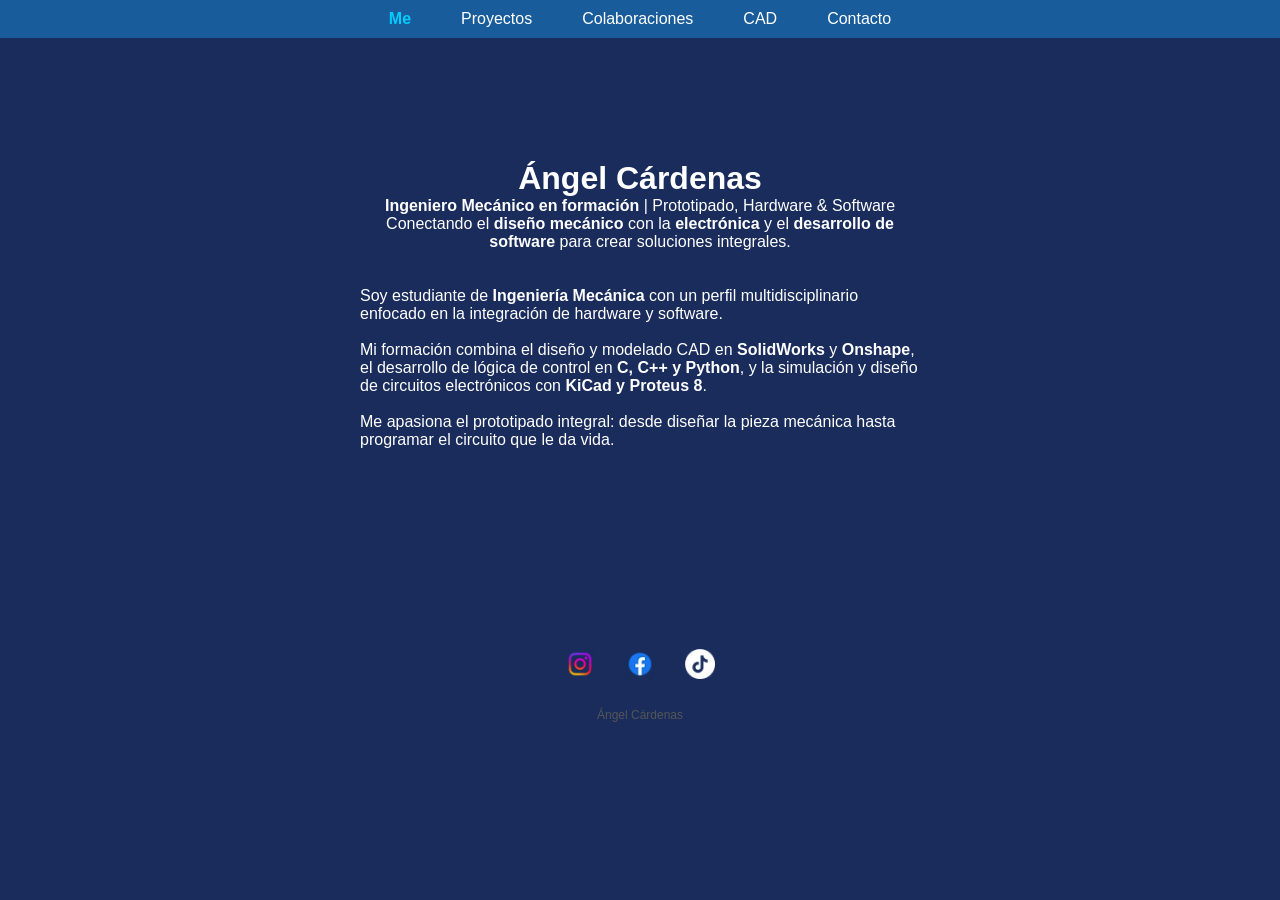
<file: index.html>
<!DOCTYPE html>
<html lang="es">
<head>
    <meta charset="UTF-8">
    <meta name="viewport" content="width=device-width, initial-scale=1.0">
    <link rel="stylesheet" href="styles/general.css">
    <link rel="stylesheet" href="styles/index.css">
    <title>Ángel Cárdenas</title>
</head>

<body>
<nav class="navbar animar-entrada">
    <!img src="ima/Logo.avif" alt="Logo de Agua Candela" class="logo">
    <a href="index.html" class="tab active">Me</a>
    <a href="Htmls/proyectos.html" class="tab">Proyectos</a>
    <a href="Htmls/colabs.html" class="tab">Colaboraciones</a>
    <a href="Htmls/CAD.html" class="tab ">CAD </a>
    <a href="Htmls/contacto.html" class="tab">Contacto</a>
</nav>
  <div class="principal animar-entrada">
    <div class="sub">
      <div class="contenedor-imagen">
       <!img src="ima/Logo.avif" alt="Descripción de la imagen" class="imagen-estilizada">
        </div>
   <h1>Ángel Cárdenas</h1>

<p>
  <strong>Ingeniero Mecánico en formación</strong> | Prototipado, Hardware & Software
</p>

<p>
  Conectando el <strong>diseño mecánico</strong> con la <strong>electrónica</strong> y el <strong>desarrollo de software</strong> para crear soluciones integrales.
</p>   
    </div>
    <br>

    <br>
 <p>
   Soy estudiante de <strong>Ingeniería Mecánica</strong> con un perfil multidisciplinario enfocado en la integración de hardware y software.<br><br>
  
  Mi formación combina el diseño y modelado CAD en <strong>SolidWorks</strong> y <strong>Onshape</strong>, el desarrollo de lógica de control en <strong>C, C++ y Python</strong>, y la simulación y diseño de circuitos electrónicos con <strong>KiCad y Proteus 8</strong>.<br><br>
  
  Me apasiona el prototipado integral: desde diseñar la pieza mecánica hasta programar el circuito que le da vida.
</p>





  </div>
 
<footer class="footer-global">
    <div class="contenedor-redes">
        <a href="https://www.instagram.com/angel__crds/" target="_blank">
            <img src="ima/Insta.avif" alt="Instagram" class="icono-redes">
        </a>
        <a href="https://www.facebook.com/share/14vQzeXziq8/" target="_blank">
            <img src="ima/Face.avif" alt="Facebook" class="icono-redes">
        </a>
        <a href="http://www.tiktok.com/@rasgon_proteico" target="_blank">
            <img src="ima/Tiktok.avif" alt="Tiktok" class="icono-redes">
        </a>
    </div>
    <p class="copyright">Ángel Cárdenas</p>
</footer>
</body>
</html>

<!-- El problema: ¿Qué necesitabas resolver?

    Las herramientas: ¿Qué usaste? .

    El resultado: Foto final, demo o enlace a GitHub / archivo CAD.-->
</file>
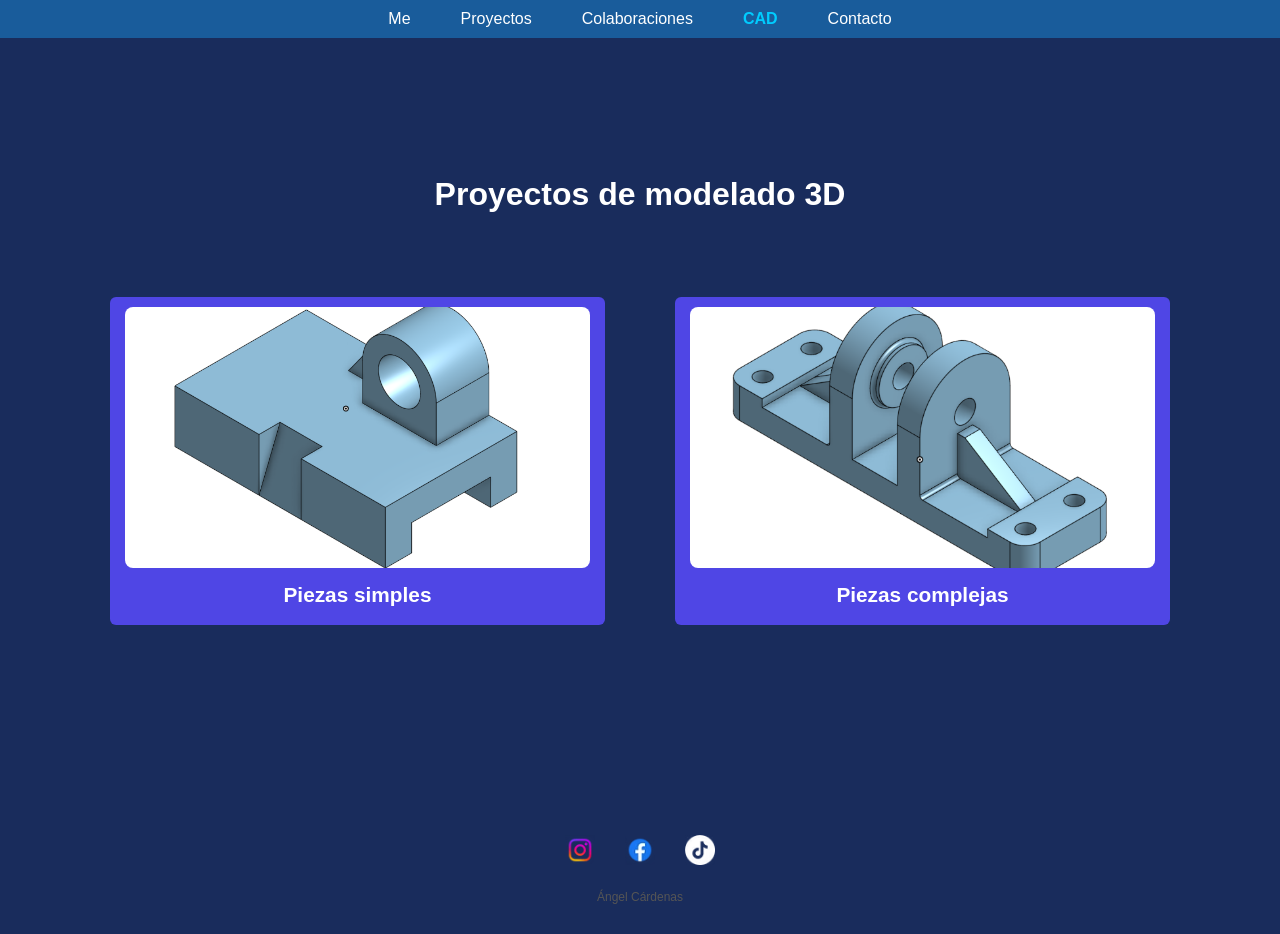
<file: Htmls/CAD.html>
<html lang="es">
<head>
    <meta charset="UTF-8">
    <meta name="viewport" content="width=device-width, initial-scale=1.0">
    <title>Angel Cárdeans </title>
    <link rel="stylesheet" href="../styles/general.css">
    <link rel="stylesheet" href="../styles/cad_p.css">
</head>

<body>
  <nav class="navbar animar-entrada">
    <a href="../index.html" class="tab ">Me</a>
    <a href="../Htmls/proyectos.html" class="tab ">Proyectos</a>
    <a href="../Htmls/colabs.html" class="tab ">Colaboraciones</a>
    <a href="../Htmls/CAD.html" class="tab active ">CAD</a>
    <a href="../Htmls/contacto.html" class="tab">Contacto</a>
</nav>
  <div class="principal animar-entrada">
    <h1>Proyectos de modelado 3D </h1>
    <br>
    <p></p>

  <br>
  <br>

    <p> </p>
    <p> </p>
  </div>
 <section class="botones animar-entrada">


   <div class="colaboracion">
    <a href="CADs/pzsimples.html"  rel="noopener noreferrer" class="boton-proyecto">
          <img src="../ima/s1.png" alt="Lily58" class="imagen-colaboracion">
           <h3>Piezas simples </h3>
                 
          </a>
      </div>

 <div class="colaboracion">
    <a href="CADs/pzscomplx.html"  rel="noopener noreferrer" class="boton-proyecto">
          <img src="../ima/s3.png" alt="Lily58" class="imagen-colaboracion">
           <h3>Piezas complejas </h3>
             </a>
      </div>

  </section>

<footer class="footer-global">
    <div class="contenedor-redes">
        <a href="https://www.instagram.com/angel__crds/" target="_blank">
            <img src="../ima/Insta.avif" alt="Instagram" class="icono-redes">
        </a>
        <a href="https://www.facebook.com/share/14vQzeXziq8/" target="_blank">
            <img src="../ima/Face.avif" alt="Facebook" class="icono-redes">
        </a>
        <a href="http://www.tiktok.com/@rasgon_proteico" target="_blank">
            <img src="../ima/Tiktok.avif" alt="Tiktok" class="icono-redes">
        </a>
    </div>
    <p class="copyright">Ángel Cárdenas</p>
</footer>
</body>
</html>
</file>
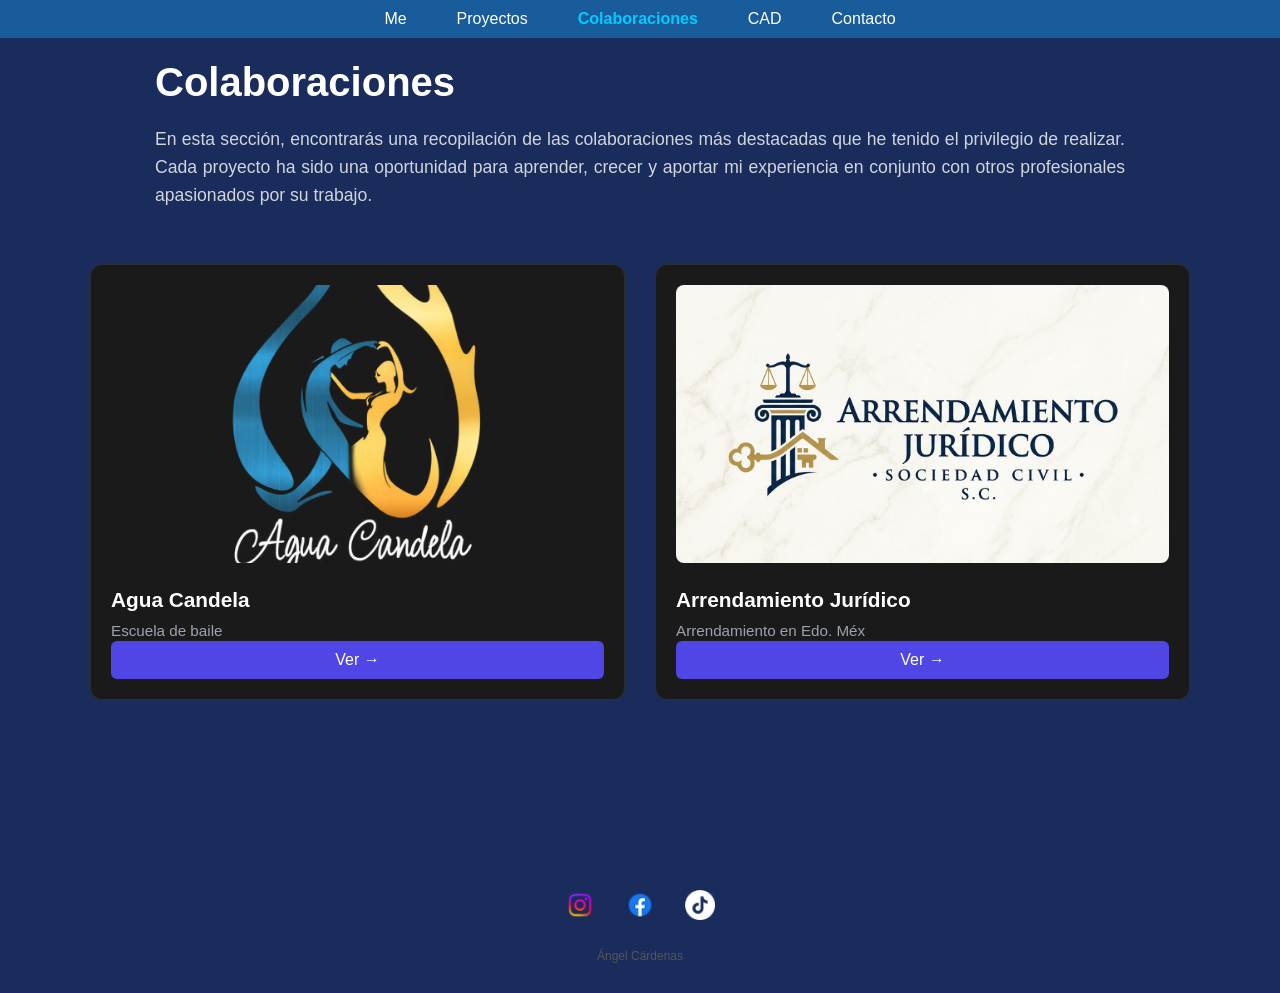
<file: Htmls/colabs.html>
<!DOCTYPE html>
<html lang="es">
<head>
    <meta charset="UTF-8">
    <meta name="viewport" content="width=device-width, initial-scale=1.0">
    <title>Ángel Cárdenas - Colaboraciones</title>
    <link rel="stylesheet" href="../styles/general.css">
    <link rel="stylesheet" href="../styles/colabs.css">
</head>

<body>
  <nav class="navbar animar-entrada">
    <a href="../index.html" class="tab">Me</a>
    <a href="../Htmls/proyectos.html" class="tab">Proyectos</a>
    <a href="../Htmls/colabs.html" class="tab active">Colaboraciones</a>
    <a href="../Htmls/CAD.html" class="tab ">CAD</a>
   <a href="../Htmls/contacto.html" class="tab">Contacto</a>
  </nav>

  <section class="principal animar-entrada">
      <h1>Colaboraciones</h1>
      <p>En esta sección, encontrarás una recopilación de las colaboraciones más destacadas que he tenido el privilegio de realizar. Cada proyecto ha sido una oportunidad para aprender, crecer y aportar mi experiencia en conjunto con otros profesionales apasionados por su trabajo.</p>
         
  </section>

  <section class="botones animar-entrada">
      <div class="colaboracion">
          <img src="../ima/AC.avif" alt="Colaboración 1" class="imagen-colaboracion">
          <h3>Agua Candela</h3>
          <p>Escuela de baile </p>
    <a href="https://aguacandela.github.io/AC/" target="_blank" rel="noopener noreferrer" class="boton-proyecto">
        Ver  &rarr;
    </a>
      </div>

      <div class="colaboracion">
          <img src="../ima/AJ.jpeg" alt="Colaboración 2" class="imagen-colaboracion">
          <h3>Arrendamiento Jurídico</h3>
          <p>Arrendamiento en Edo. Méx</p>
     <a href="https://arrendamiento-juridco.github.io/Pag/" target="_blank" rel="noopener noreferrer" class="boton-proyecto">
        Ver  &rarr;
     </a>
      </div>
  </section>

  <footer class="footer-global">
      <div class="contenedor-redes">
          <a href="https://www.instagram.com/angel__crds/" target="_blank">
              <img src="../ima/Insta.avif" alt="Instagram" class="icono-redes">
          </a>
          <a href="https://www.facebook.com/share/14vQzeXziq8/" target="_blank">
              <img src="../ima/Face.avif" alt="Facebook" class="icono-redes">
          </a>
          <a href="http://www.tiktok.com/@rasgon_proteico" target="_blank">
              <img src="../ima/Tiktok.avif" alt="Tiktok" class="icono-redes">
          </a>
      </div>
      <p class="copyright">Ángel Cárdenas</p>
  </footer>
</body>
</html>
</file>
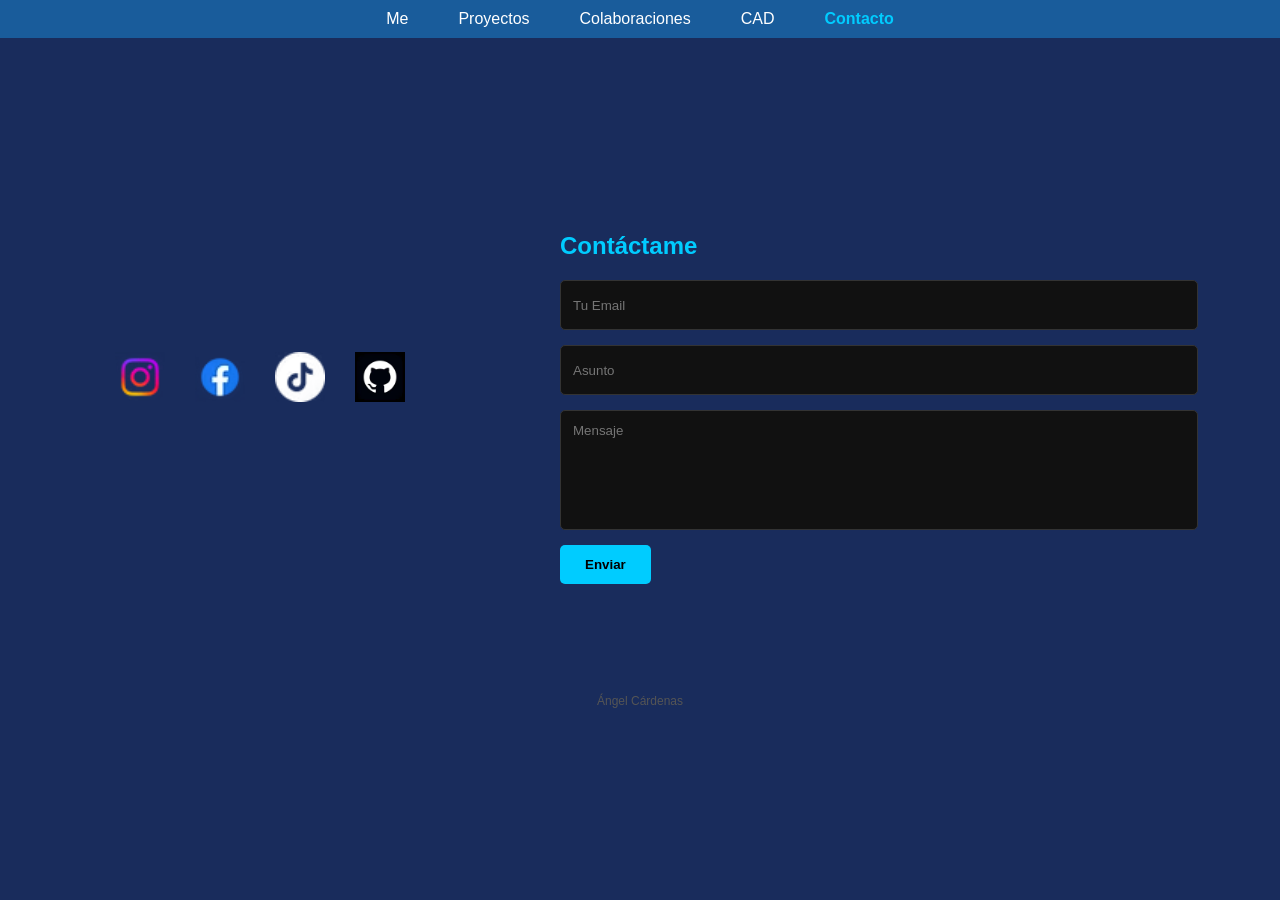
<file: Htmls/contacto.html>
<html lang="es">
<head>
    <meta charset="UTF-8">
    <meta name="viewport" content="width=device-width, initial-scale=1.0">
    <title>Angel Cárdeans </title>
    <link rel="stylesheet" href="../styles/general.css">
    <link rel="stylesheet" href="../styles/contacto.css">
</head>

<body>
  <nav class="navbar animar-entrada">
    <a href="../index.html" class="tab">Me</a>
    <a href="../Htmls/proyectos.html" class="tab" >Proyectos</a>
    <a href="../Htmls/colabs.html" class="tab ">Colaboraciones</a>
    <a href="../Htmls/CAD.html" class="tab ">CAD</a>
    <a href="../Htmls/contacto.html" class="tab active">Contacto</a>
</nav>

<section class="seccion-contacto animar-entrada">
    <div class="contenedor-redes-izquierdo">
        <a href="https://www.instagram.com/angel__crds/" target="_blank">
            <img src="../ima/Insta.avif" alt="Instagram" class="icono-redes">
        </a>
        <a href="https://www.facebook.com/share/14vQzeXziq8/" target="_blank">
            <img src="../ima/Face.avif" alt="Facebook" class="icono-redes">
        </a>
        <a href="http://www.tiktok.com/@rasgon_proteico" target="_blank">
            <img src="../ima/Tiktok.avif" alt="Tiktok" class="icono-redes">
        </a>
         <a href="https://github.com/Rasgon-Proteico" target="_blank">
            <img src="../ima/Git.jpg" alt="Tiktok" class="icono-redes">
        </a>
    </div>


<form class="formulario-contacto" id="formulario-contacto">
        <h2 style="margin-bottom: 20px; color: #00CCFF;">Contáctame</h2>
        
        <input type="email" id="email" name="email" placeholder="Tu Email" class="caja-input" required>
        
        <input type="text" id="asunto" name="asunto"placeholder="Asunto" class="caja-input" required>
        
        <textarea id="mensaje" name="mensaje" placeholder="Mensaje" class="caja-input area-texto" required></textarea>
        
        <button type="submit" id="btn-enviar" class="boton-enviar">Enviar</button>

<p id="estado-envio" style="display:none; margin-top: 15px; font-weight: bold;"></p>
    </form>
</section>


<footer class="footer-global">

    <p class="copyright">Ángel Cárdenas</p>
</footer>

  <script src="../javas/contacto.js"></script>
</body>
</html>
</file>
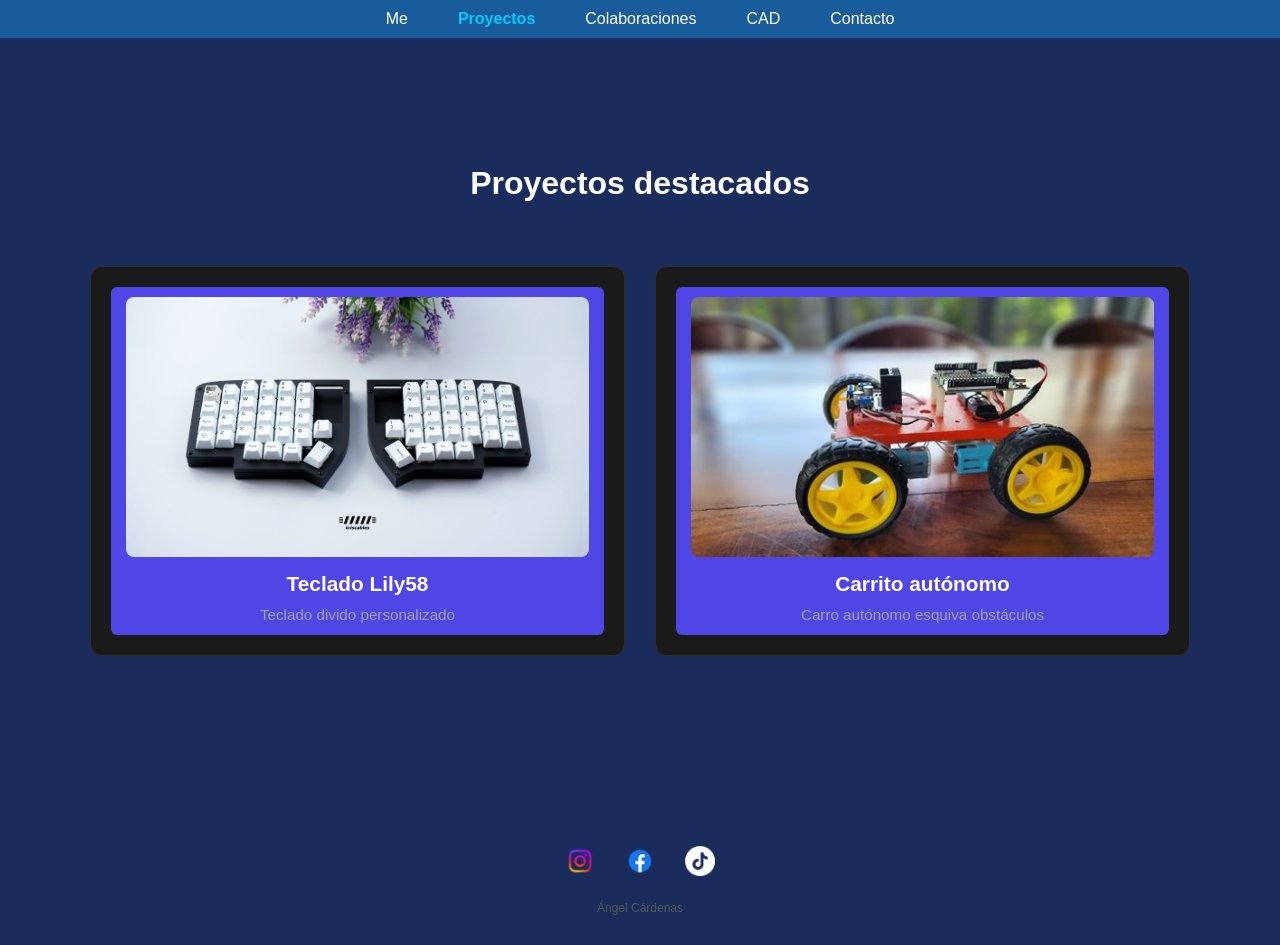
<file: Htmls/proyectos.html>
<html lang="es">
<head>
    <meta charset="UTF-8">
    <meta name="viewport" content="width=device-width, initial-scale=1.0">
    <title>Angel Cárdeans </title>
    <link rel="stylesheet" href="../styles/general.css">
    <link rel="stylesheet" href="../styles/proyectos.css">
</head>

<body>
  <nav class="navbar animar-entrada">
    <a href="../index.html" class="tab ">Me</a>
    <a href="../Htmls/proyectos.html" class="tab active">Proyectos</a>
    <a href="../Htmls/colabs.html" class="tab ">Colaboraciones</a>
    <a href="../Htmls/CAD.html" class="tab ">CAD</a>
    <a href="../Htmls/contacto.html" class="tab">Contacto</a>
</nav>
  <div class="principal animar-entrada">
    <h1>Proyectos destacados </h1>
    <br>
    <p></p>

  <br>
  <br>

    <p> </p>
    <p> </p>
  </div>
 <section class="botones animar-entrada">


   <div class="colaboracion">
    <a href="proyects/teclado.html"  rel="noopener noreferrer" class="boton-proyecto">
          <img src="../ima/lili58.jpg" alt="Lily58" class="imagen-colaboracion">
           <h3>Teclado Lily58 </h3>
          <p> Teclado divido personalizado 
          </p>
          </a>
      </div>
 <div class="colaboracion">
    <a href="proyects/carrito.html"  rel="noopener noreferrer" class="boton-proyecto">
          <img src="../ima/carrito.jpg" alt="Lily58" class="imagen-colaboracion">
           <h3>Carrito autónomo </h3>
          <p> Carro autónomo esquiva obstáculos 
          </p>
          </a>
      </div>

  </section>

<footer class="footer-global">
    <div class="contenedor-redes">
        <a href="https://www.instagram.com/angel__crds/" target="_blank">
            <img src="../ima/Insta.avif" alt="Instagram" class="icono-redes">
        </a>
        <a href="https://www.facebook.com/share/14vQzeXziq8/" target="_blank">
            <img src="../ima/Face.avif" alt="Facebook" class="icono-redes">
        </a>
        <a href="http://www.tiktok.com/@rasgon_proteico" target="_blank">
            <img src="../ima/Tiktok.avif" alt="Tiktok" class="icono-redes">
        </a>
    </div>
    <p class="copyright">Ángel Cárdenas</p>
</footer>
</body>
</html>
</file>
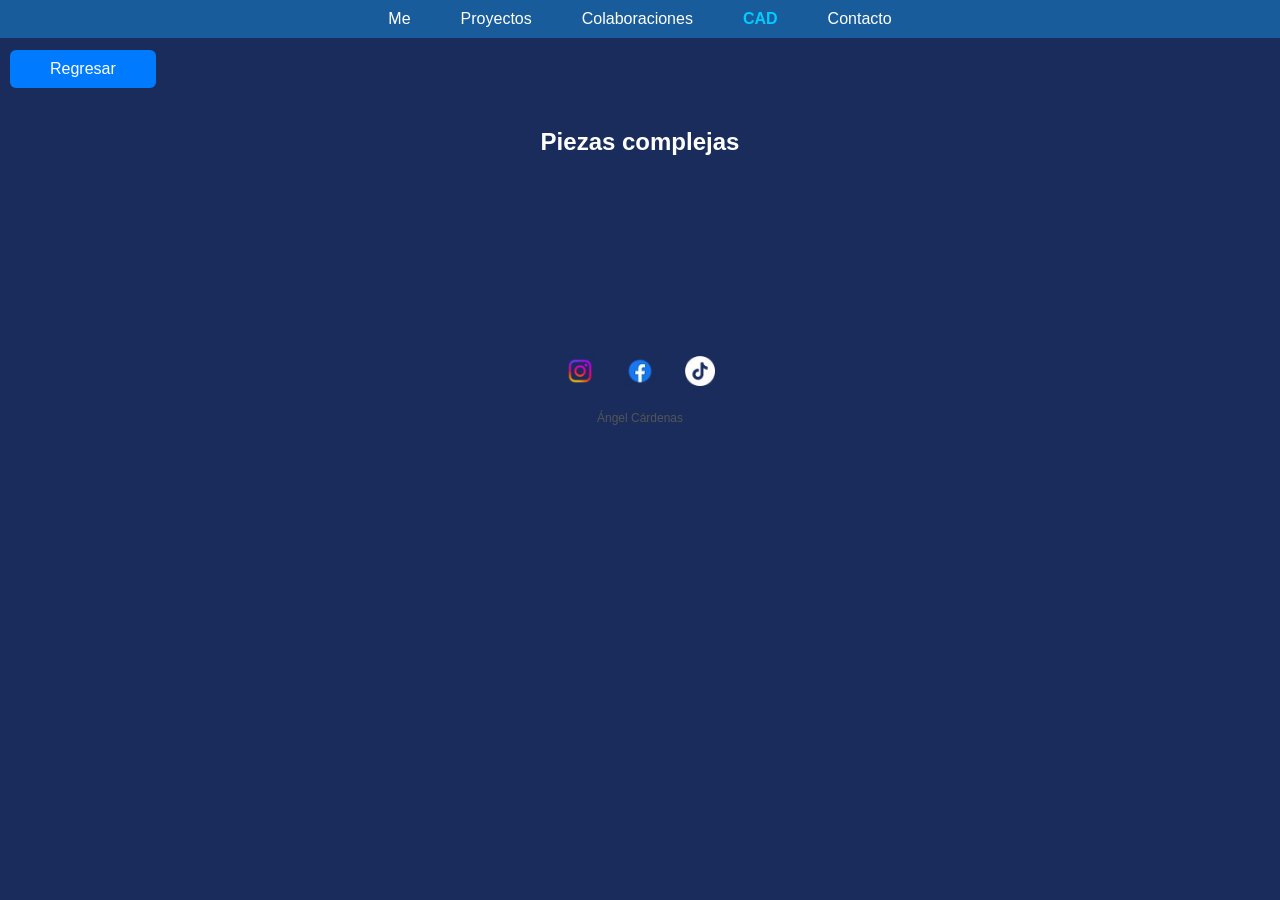
<file: Htmls/CADs/pzscomplx.html>
<html lang="es">
<head>
    <meta charset="UTF-8">
    <meta name="viewport" content="width=device-width, initial-scale=1.0">
    <link rel="stylesheet" href="../../styles/general.css">
    <link rel="stylesheet" href="../../styles/proyectos/carrito.css">
    <title>Ángel Cárdenas</title>
</head>

<body>
<nav class="navbar animar-entrada">
    <a href="../../index.html" class="tab ">Me</a>
    <a href="../proyectos.html" class="tab ">Proyectos</a>
    <a href="../colabs.html" class="tab">Colaboraciones</a>
    <a href="../CAD.html" class="tab active">CAD</a>
    <a href="../contacto.html" class="tab">Contacto</a>
</nav>
<a href="../CAD.html" class="boton-regresar animar-entrada">Regresar</a>

  <div class="principal animar-entrada">
    <div class="sub">
      <div class="contenedor-imagen">
        </div>
    <h2>Piezas complejas </h2>
    </div>
   




  </div>
 
<footer class="footer-global">
    <div class="contenedor-redes">
        <a href="https://www.instagram.com/angel__crds/" target="_blank">
            <img src="../../ima/Insta.avif" alt="Instagram" class="icono-redes">
        </a>
        <a href="https://www.facebook.com/share/14vQzeXziq8/" target="_blank">
            <img src="../../ima/Face.avif" alt="Facebook" class="icono-redes">
        </a>
        <a href="http://www.tiktok.com/@rasgon_proteico" target="_blank">
            <img src="../../ima/Tiktok.avif" alt="Tiktok" class="icono-redes">
        </a>
    </div>
    <p class="copyright">Ángel Cárdenas</p>
</footer>
</body>
</html>
</file>
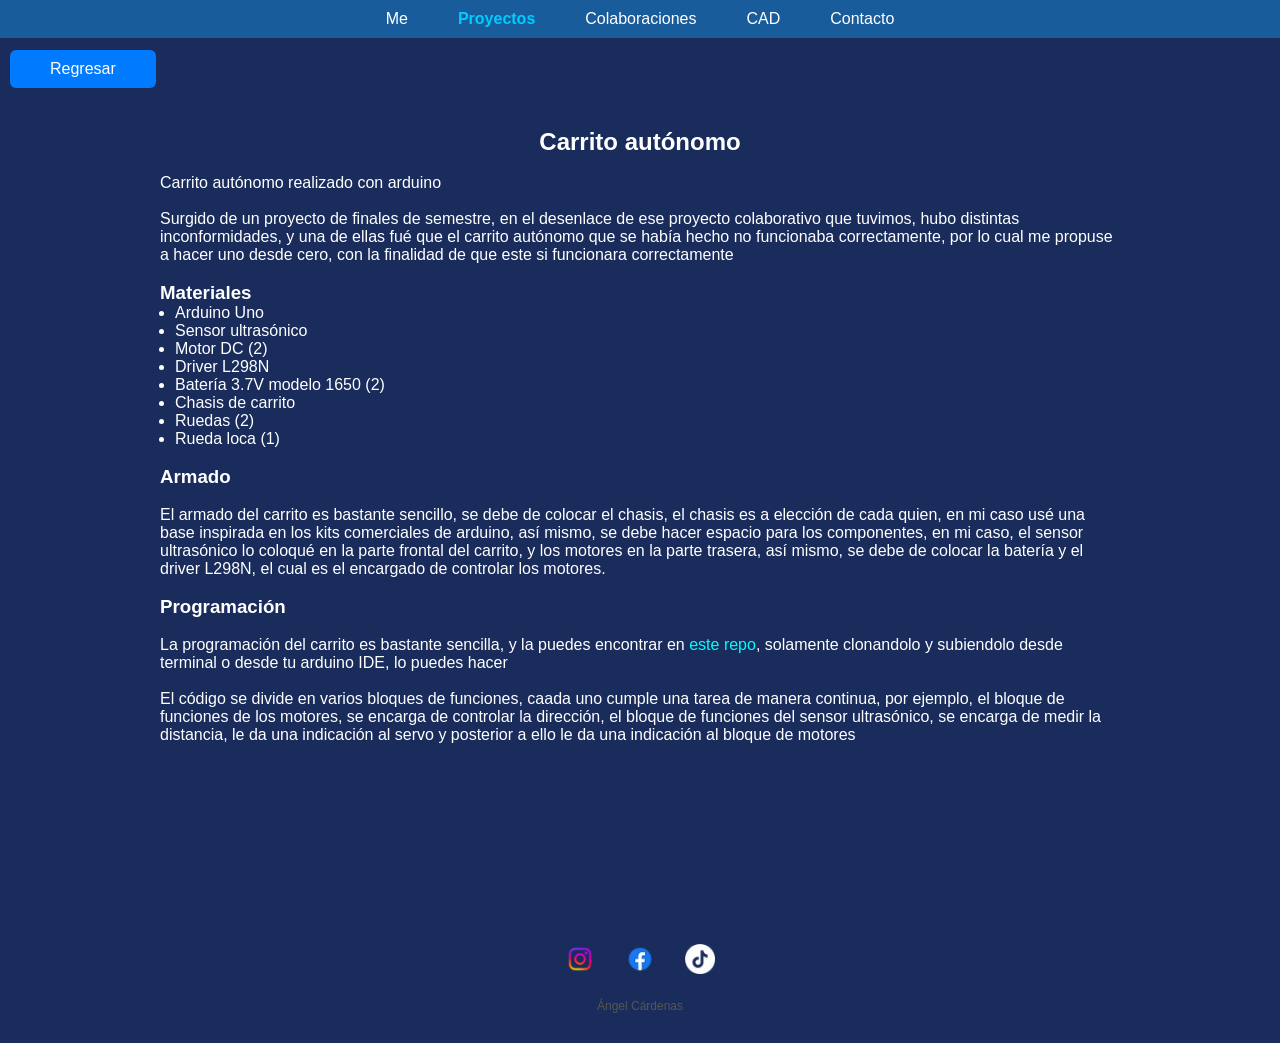
<file: Htmls/proyects/carrito.html>
<html lang="es">
<head>
    <meta charset="UTF-8">
    <meta name="viewport" content="width=device-width, initial-scale=1.0">
    <link rel="stylesheet" href="../../styles/general.css">
    <link rel="stylesheet" href="../../styles/proyectos/carrito.css">
    <title>Ángel Cárdenas</title>
</head>

<body>
<nav class="navbar animar-entrada">
    <a href="../../index.html" class="tab ">Me</a>
    <a href="../proyectos.html" class="tab active">Proyectos</a>
    <a href="../colabs.html" class="tab">Colaboraciones</a>
    <a href="../CAD.html" class="tab ">CAD</a>
    <a href="../contacto.html" class="tab">Contacto</a>
</nav>

<a href="../proyectos.html" class="boton-regresar animar-entrada">Regresar</a>

  <div class="principal animar-entrada">
    <div class="sub">
      <div class="contenedor-imagen">
        </div>
    <h2>Carrito autónomo </h2>
    </div>
    <br>
    <p>Carrito autónomo realizado con arduino<p>
    <br>
    <p>Surgido de un proyecto de finales de semestre, en el desenlace de ese proyecto colaborativo que tuvimos, hubo distintas inconformidades, y una de ellas fué que el carrito autónomo que se había hecho no funcionaba correctamente, por lo cual me propuse a hacer uno desde cero, con la finalidad de que este si funcionara correctamente</p>  
   <br>
   <h3>Materiales</h3>
   
   <ul class="lista-materiales">
        <li>Arduino Uno</li>
        <li>Sensor ultrasónico</li>
        <li>Motor DC (2)</li>
        <li>Driver L298N</li>
        <li>Batería 3.7V modelo 1650 (2) </li>
        <li>Chasis de carrito</li>
        <li>Ruedas (2)</li>
        <li>Rueda loca (1)</li>
    </ul>
    <br>
  <h3>Armado</h3>
  <br>
  <p>El armado del carrito es bastante sencillo, se debe de colocar el chasis, el chasis es a elección de cada quien, en mi caso usé una base inspirada en los kits comerciales de arduino, así mismo, se debe hacer espacio para los componentes, en mi caso, el sensor ultrasónico lo coloqué en la parte frontal del carrito, y los motores en la parte trasera, así mismo, se debe de colocar la batería y el driver L298N, el cual es el encargado de controlar los motores.</p>
  <br>
  <h3>Programación</h3>
  <br>
  <p>La programación del carrito es bastante sencilla, y la puedes encontrar en <a href=" " class="link" > este repo</a>, solamente clonandolo y subiendolo desde terminal o desde tu arduino IDE, lo puedes hacer</p>
  <br>
  <p> El código se divide en varios bloques de funciones, caada uno cumple una tarea de manera continua, por ejemplo, el bloque de funciones de los motores, se encarga de controlar la dirección, el bloque de funciones del sensor ultrasónico, se encarga de medir la distancia, le da una indicación al servo y posterior a ello le da una indicación al bloque de motores</p>









  </div>
 
<footer class="footer-global">
    <div class="contenedor-redes">
        <a href="https://www.instagram.com/angel__crds/" target="_blank">
            <img src="../../ima/Insta.avif" alt="Instagram" class="icono-redes">
        </a>
        <a href="https://www.facebook.com/share/14vQzeXziq8/" target="_blank">
            <img src="../../ima/Face.avif" alt="Facebook" class="icono-redes">
        </a>
        <a href="http://www.tiktok.com/@rasgon_proteico" target="_blank">
            <img src="../../ima/Tiktok.avif" alt="Tiktok" class="icono-redes">
        </a>
    </div>
    <p class="copyright">Ángel Cárdenas</p>
</footer>
</body>
</html>
</file>
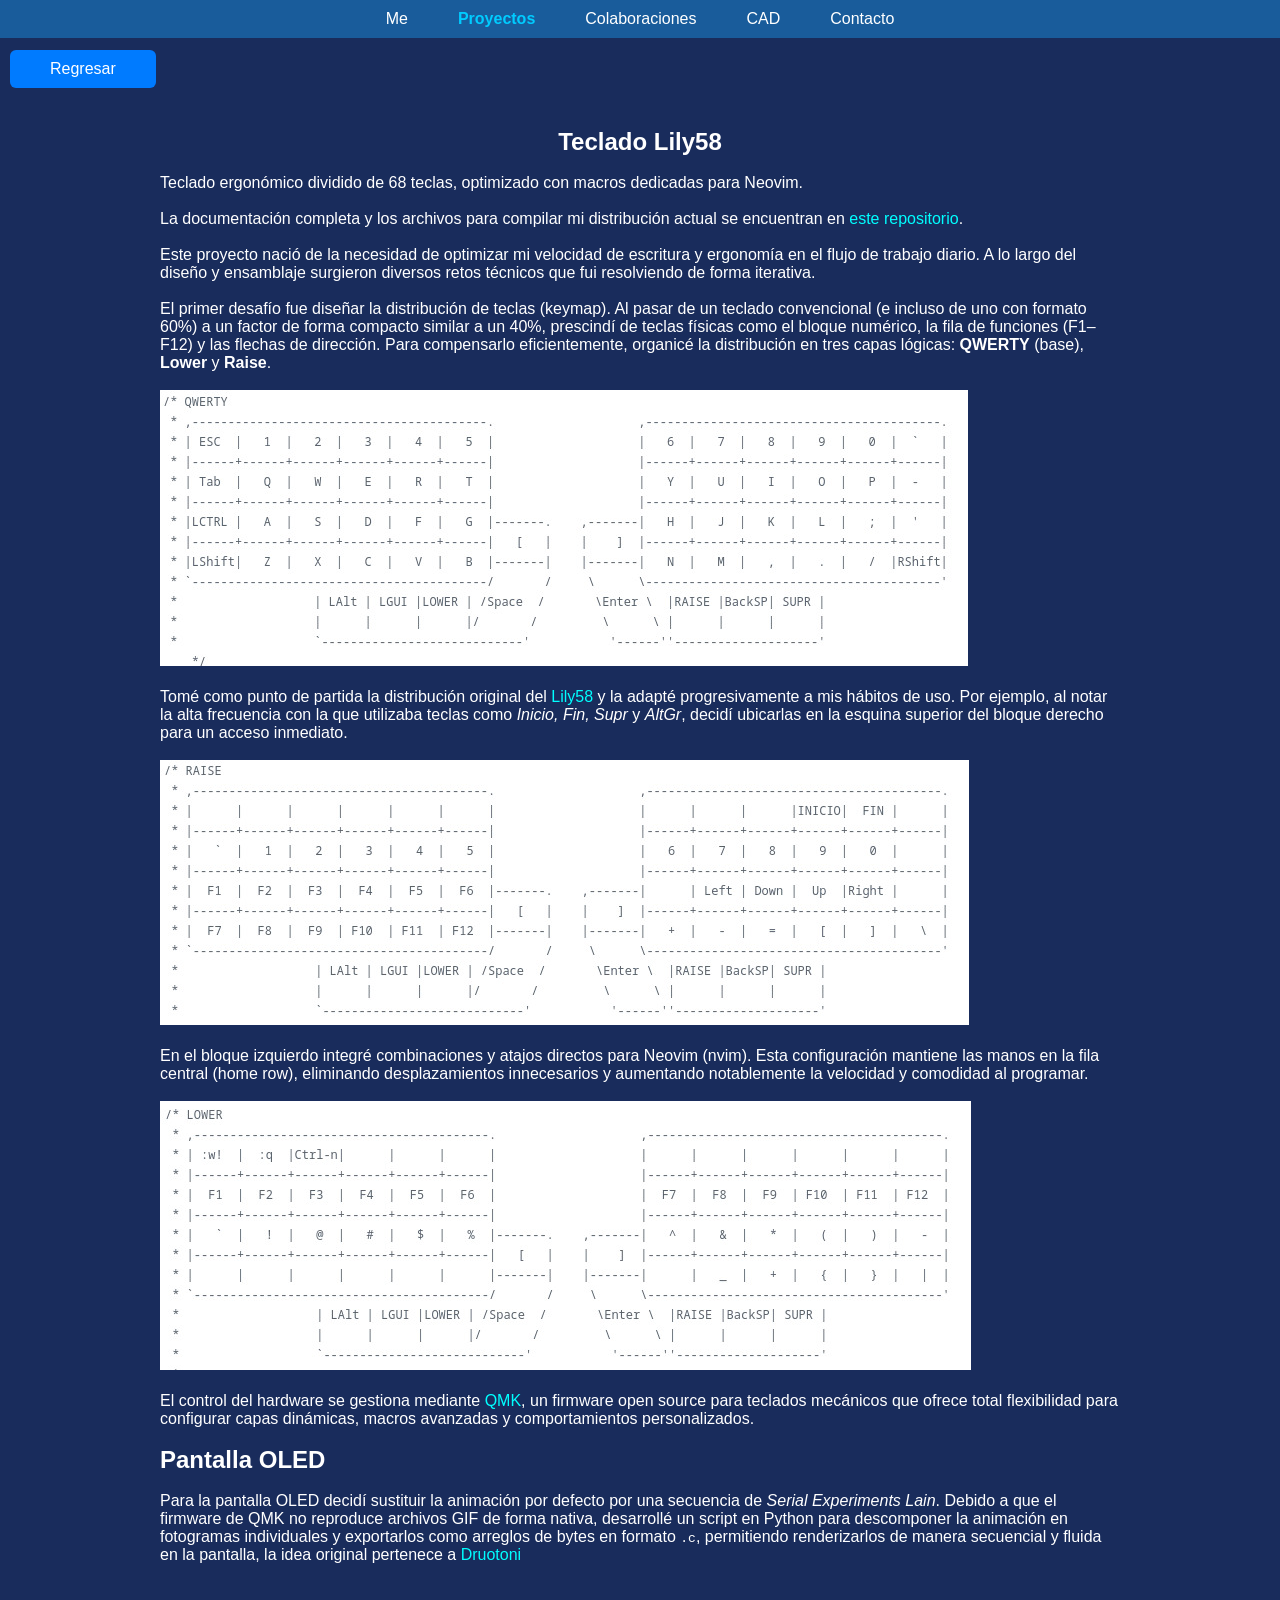
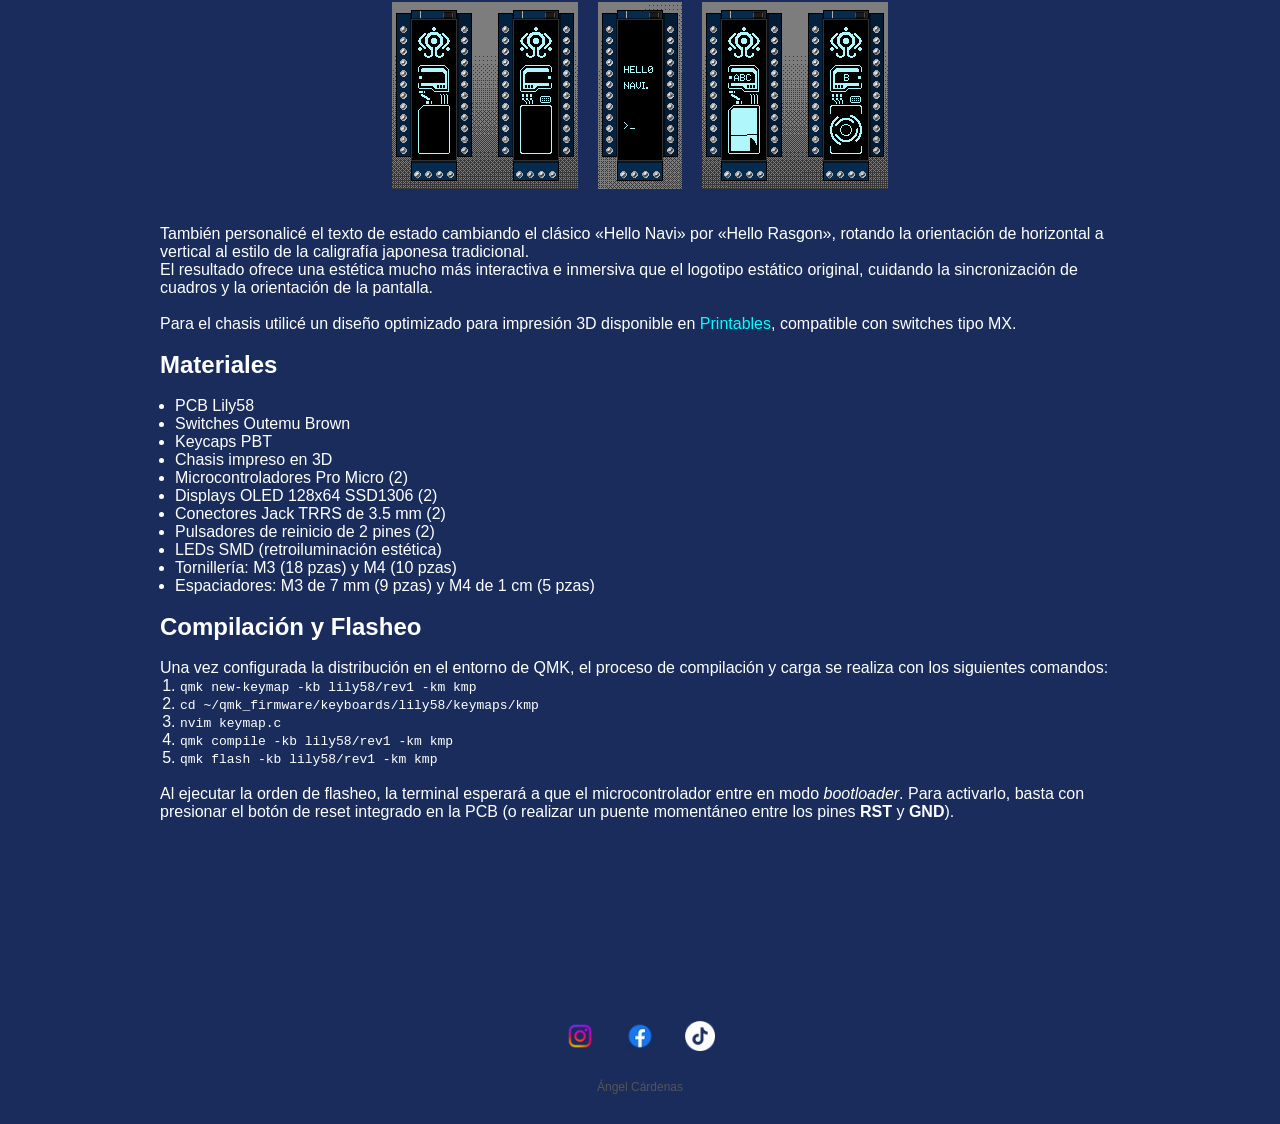
<file: Htmls/proyects/teclado.html>
<!DOCTYPE html>
<html lang="es">
<head>
    <meta charset="UTF-8">
    <meta name="viewport" content="width=device-width, initial-scale=1.0">
    <link rel="stylesheet" href="../../styles/general.css">
    <link rel="stylesheet" href="../../styles/proyectos/teclado.css">
    <title>Ángel Cárdenas</title>
</head>

<body>
<nav class="navbar animar-entrada">
    <a href="../../index.html" class="tab ">Me</a>
    <a href="../proyectos.html" class="tab active">Proyectos</a>
    <a href="../colabs.html" class="tab">Colaboraciones</a>
    <a href="../CAD.html" class="tab ">CAD</a>
    <a href="../contacto.html" class="tab">Contacto</a>
</nav>

<a href="../proyectos.html" class="boton-regresar animar-entrada">Regresar</a>

  <div class="principal animar-entrada">
    <div class="sub">
      <div class="contenedor-imagen">
        </div>
    <h2>Teclado Lily58</h2>
    </div>
    <br>
<p>Teclado ergonómico dividido de 68 teclas, optimizado con macros dedicadas para Neovim.</p>
    <br>
    <p>La documentación completa y los archivos para compilar mi distribución actual se encuentran en <a href="https://github.com/Rasgon-Proteico/Teclado.git" target="_blank" class="link">este repositorio</a>.</p>
    <br>
    <p>Este proyecto nació de la necesidad de optimizar mi velocidad de escritura y ergonomía en el flujo de trabajo diario. A lo largo del diseño y ensamblaje surgieron diversos retos técnicos que fui resolviendo de forma iterativa.</p>
    <br>
    <p>El primer desafío fue diseñar la distribución de teclas (keymap). Al pasar de un teclado convencional (e incluso de uno con formato 60%) a un factor de forma compacto similar a un 40%, prescindí de teclas físicas como el bloque numérico, la fila de funciones (F1–F12) y las flechas de dirección. Para compensarlo eficientemente, organicé la distribución en tres capas lógicas: <strong>QWERTY</strong> (base), <strong>Lower</strong> y <strong>Raise</strong>.</p>
    <br>
    <img src="../../ima/qwerty.jpeg" alt="Distribución QWERTY del Teclado Lily58" class="imagen-teclado">
    <br><br>
    <p>Tomé como punto de partida la distribución original del <a href="https://github.com/kata0510/Lily58.git" target="_blank" class="link">Lily58</a> y la adapté progresivamente a mis hábitos de uso. Por ejemplo, al notar la alta frecuencia con la que utilizaba teclas como <em>Inicio, Fin, Supr</em> y <em>AltGr</em>, decidí ubicarlas en la esquina superior del bloque derecho para un acceso inmediato.</p>
    <br>
    <img src="../../ima/raise.jpeg" alt="Capa Raise del Teclado Lily58" class="imagen-teclado">
    <br><br>
    <p>En el bloque izquierdo integré combinaciones y atajos directos para Neovim (nvim). Esta configuración mantiene las manos en la fila central (home row), eliminando desplazamientos innecesarios y aumentando notablemente la velocidad y comodidad al programar.</p>
    <br>
    <img src="../../ima/low.jpeg" alt="Capa Lower del Teclado Lily58" class="imagen-teclado">
    <br><br>
    <p>El control del hardware se gestiona mediante <a href="https://qmk.fm/" target="_blank" class="link">QMK</a>, un firmware open source para teclados mecánicos que ofrece total flexibilidad para configurar capas dinámicas, macros avanzadas y comportamientos personalizados.</p>
    <br>
    <h2>Pantalla OLED</h2>
    <br>
    <p>Para la pantalla OLED decidí sustituir la animación por defecto por una secuencia de <em>Serial Experiments Lain</em>. Debido a que el firmware de QMK no reproduce archivos GIF de forma nativa, desarrollé un script en Python para descomponer la animación en fotogramas individuales y exportarlos como arreglos de bytes en formato <code>.c</code>, permitiendo renderizarlos de manera secuencial y fluida en la pantalla, la idea original pertenece a <a href="https://github.com/moti0nz/Lily58-druotoni-moti0n.git"  target="_blank" class="link">Druotoni</a></p>
    <br>
    <div class="contenedor-animacion">
        <img src="../../gif/t1.gif" alt="Animación de Lain cuadro 1" class="imagen-animacion">  
        <img src="../../gif/t2.gif" alt="Animación de Lain cuadro 2" class="imagen-animacion"> 
        <img src="../../gif/t3.gif" alt="Animación de Lain cuadro 3" class="imagen-animacion">
    </div>
    <br><br>
    <p>También personalicé el texto de estado cambiando el clásico «Hello Navi» por «Hello Rasgon», rotando la orientación de horizontal a vertical al estilo de la caligrafía japonesa tradicional.</p>
    <p>El resultado ofrece una estética mucho más interactiva e inmersiva que el logotipo estático original, cuidando la sincronización de cuadros y la orientación de la pantalla.</p>
    <br> 
    <p>Para el chasis utilicé un diseño optimizado para impresión 3D disponible en <a href="https://www.printables.com/model/730538-aurora-lily58-mx-style-switch-case" target="_blank" class="link">Printables</a>, compatible con switches tipo MX.</p>
    <br>   
    <h2>Materiales</h2>
    <br>
    <ul class="lista-materiales">
        <li>PCB Lily58</li>
        <li>Switches Outemu Brown</li>
        <li>Keycaps PBT</li>
        <li>Chasis impreso en 3D</li>
        <li>Microcontroladores Pro Micro (2)</li>
        <li>Displays OLED 128x64 SSD1306 (2)</li>
        <li>Conectores Jack TRRS de 3.5 mm (2)</li>
        <li>Pulsadores de reinicio de 2 pines (2)</li>
        <li>LEDs SMD (retroiluminación estética)</li>
        <li>Tornillería: M3 (18 pzas) y M4 (10 pzas)</li>
        <li>Espaciadores: M3 de 7 mm (9 pzas) y M4 de 1 cm (5 pzas)</li>
    </ul>
    <br>
    <h2>Compilación y Flasheo</h2>
    <br>
    <p>Una vez configurada la distribución en el entorno de QMK, el proceso de compilación y carga se realiza con los siguientes comandos:</p>

    <ol class="lista-pasos">
        <li><code>qmk new-keymap -kb lily58/rev1 -km kmp</code></li>
        <li><code>cd ~/qmk_firmware/keyboards/lily58/keymaps/kmp</code></li>
        <li><code>nvim keymap.c</code></li>
        <li><code>qmk compile -kb lily58/rev1 -km kmp</code></li>
        <li><code>qmk flash -kb lily58/rev1 -km kmp</code></li>
    </ol>
    <br>
    <p>Al ejecutar la orden de flasheo, la terminal esperará a que el microcontrolador entre en modo <em>bootloader</em>. Para activarlo, basta con presionar el botón de reset integrado en la PCB (o realizar un puente momentáneo entre los pines <strong>RST</strong> y <strong>GND</strong>).</p>
  </div>
 
<footer class="footer-global">
    <div class="contenedor-redes">
        <a href="https://www.instagram.com/angel__crds/" target="_blank">
            <img src="../../ima/Insta.avif" alt="Instagram" class="icono-redes">
        </a>
        <a href="https://www.facebook.com/share/14vQzeXziq8/" target="_blank">
            <img src="../../ima/Face.avif" alt="Facebook" class="icono-redes">
        </a>
        <a href="http://www.tiktok.com/@rasgon_proteico" target="_blank">
            <img src="../../ima/Tiktok.avif" alt="Tiktok" class="icono-redes">
        </a>
    </div>
    <p class="copyright">Ángel Cárdenas</p>
</footer>
</body>
</html>
</file>
<file: styles/general.css>
/* general.css */

*, *::before, *::after {
    box-sizing: border-box;
    margin: 0;
    padding: 0;
}

body {
    background-color: #192c5c;
    color: white;
    font-family: Arial, sans-serif;
    padding-top: 160px; 
}

.navbar {
    position: fixed;
    top: 0;
    left: 0;
    width: 100%;
    background-color: #195C9B; 
    display: flex;
    flex-direction: row;
    justify-content: center;
    align-items: center;
    padding: 10px 100px;
    z-index: 1000;
    gap: 50px;
}

.logo {
    height: 100px;
    width: auto;
    display: block;
    margin-right: 40px; 
    
    margin-left: -120px; 
    
    transition: transform 0.3s;
}

.nav-tabs-container {
    display: flex;
    gap: 10px;
}

.tab {
    color: white;
    text-decoration: none;
    font-size: 16px;
    transition: 0.3s;
}

.tab:hover {
    color: #00ffcc;
}

.tab.active {
    color: #00CCFF;
    font-weight: bold;
}

/* Animación */
@keyframes aparecer {
    from {
        opacity: 0;
        transform: translateY(-20px);
    }
    to {
        opacity: 1;
        transform: translateY(0);
    }
}

.animar-entrada {
    animation: aparecer 0.8s ease-out forwards;
}
.footer-global {
    width: 100%;
    background-color: #192C5C;
    padding: 30px 0;
    display: flex;
    flex-direction: column;
    align-items: center;
    gap: 15px;
}

.contenedor-redes {
    display: flex;
    flex-direction: row; 
    justify-content: center;
    gap: 30px;
    padding-top: 100px;
}

.icono-redes {
    width: 30px;  /* Tamaño de los iconos */
    height: 30px;
    object-fit: contain;
    transition: transform 0.3s, filter 0.3s;
}

.icono-redes:hover {
    transform: scale(1.2); /* Crece un poquito al pasar el mouse */
    filter: brightness(1) invert(0); 
}

.copyright {
    font-size: 12px;
    color: #555;
    margin-top: 10px;
}
</file>
<file: styles/index.css>
/* index.css */

body {
    background-color: #192C5C;
    color: white;
    font-family: Arial, sans-serif;
    margin: 0;
    padding: 0;
}

.principal {
    text-align: left;
    margin: 120px auto 50px; /* 120px arriba para no chocar con la nav, auto a los lados para centrar */
    padding: 20px; 
    max-width: 600px; 
}

.sub {
    text-align: center;
}  

.contenedor-imagen {
    display: flex;
    justify-content: center; 
    margin-bottom: 20px;
}

.imagen-estilizada {
    max-width: 100%;
    width: 100%; /* Que ocupe el ancho del "cubito" */
    height: auto;
    transition: transform 0.3s;
}

.imagen-estilizada:hover {
    transform: scale(1.02);
}
</file>
<file: styles/cad_p.css>
body {
            margin: 0;
            padding: 0;
            background-color: #192C5C; 
            color: white;           
            font-family: Arial, sans-serif;     
            display: flex;
            flex-direction: column;
            justify-content: center;
            align-items: center;    
            height: 100vh;          
        }
.principal {
            text-align: left;     
            margin: 10px;          
            padding-top: 200px; 
            max-width: 600px; 
            border: 1px; 
}

.botones {
  display: grid;
  grid-template-columns: repeat(2, 1fr); /* 2 columnas iguales */
  gap: 30px;                             /* Espacio entre tarjetas */
  width: 90%;
  max-width: 1100px;
  margin: 0 auto 60px auto;
}
.colaboracion {
  border-radius: 12px;
  padding: 20px;
  display: flex;
  flex-direction: column;
  transition: transform 0.2s ease, border-color 0.2s ease;
}
.imagen-colaboracion {
  width: 100%;
  aspect-ratio: 16 / 9;          /* Fija una proporción uniforme  */
  object-fit: cover;             /* Recorta la imagen sobrante sin deformarla ni aplastarla */
  border-radius: 8px;
  margin-bottom: 15px;
  display: block;
}

.colaboracion h3 {
  margin: 10px 0 8px 0;
  font-size: 1.3rem;
}

.colaboracion p {
  color: #9ca3af;
  font-size: 0.95rem;
  line-height: 1.4;
  margin: 0;
}
.boton-proyecto {
  background-color: #4f46e5;
  color: white;
  text-decoration: none;
  padding: 10px 15px;
  border-radius: 6px;
  text-align: center;
  margin-top: auto; 
  transition: background-color 0.2s ease, transform 0.2s ease;
}
.boton-proyecto:hover {
  background-color: #1d4ed8;   

  transform: translateY(-4px);
}

@media (max-width: 768px) {
  .botones {
    grid-template-columns: 1fr; 
    gap: 20px;
  }
  
  .principal h1 {
    font-size: 2rem;
  }
}
</file>
<file: styles/colabs.css>
* {
  box-sizing: border-box;
}

body {
  margin: 0;
  padding: 0;
  background-color: #192C5C;
  color: #ffffff;
  font-family: Arial, sans-serif;
  min-height: 100vh;
  display: flex;
  flex-direction: column;
  align-items: center;
}

.principal {
  text-align: justify;            
  width: 90%;               
  max-width: 1000px;            
  margin: 60px auto 40px auto;
  padding: 0 15px;
}

.principal h1 {
  font-size: 2.5rem;
  margin-bottom: 20px;
}

.principal p {
  font-size: 1.1rem;
  line-height: 1.6;
  color: #d1d5db;
  margin-bottom: 15px;
}

.botones {
  display: grid;
  grid-template-columns: repeat(2, 1fr); /* 2 columnas iguales */
  gap: 30px;                             /* Espacio entre tarjetas */
  width: 90%;
  max-width: 1100px;
  margin: 0 auto 60px auto;
}

.colaboracion {
  background-color: #1a1a1a;
  border: 1px solid #2e2e2e;
  border-radius: 12px;
  padding: 20px;
  display: flex;
  flex-direction: column;
  transition: transform 0.2s ease, border-color 0.2s ease;
}

.colaboracion:hover {
  transform: translateY(-4px);
  border-color: #4f46e5;        
}

.imagen-colaboracion {
  width: 100%;
  aspect-ratio: 16 / 9;          
  object-fit: cover;            
  border-radius: 8px;
  margin-bottom: 15px;
  display: block;
}

.colaboracion h3 {
  margin: 10px 0 8px 0;
  font-size: 1.3rem;
}

.colaboracion p {
  color: #9ca3af;
  font-size: 0.95rem;
  line-height: 1.4;
  margin: 0;
}
.boton-proyecto {
  background-color: #4f46e5;
  color: white;
  text-decoration: none;
  padding: 10px 15px;
  border-radius: 6px;
  text-align: center;
  margin-top: auto; 
  transition: background-color 0.2s ease, transform 0.2s ease;
}
.boton-proyecto:hover {
  background-color: #1d4ed8;   /* Azul un poco más oscuro */
}

@media (max-width: 768px) {
  .botones {
    grid-template-columns: 1fr; 
    gap: 20px;
  }
  
  .principal h1 {
    font-size: 2rem;
  }
}
</file>
<file: styles/contacto.css>
body {
            margin: 0;
            padding: 0;
            background-color:#192C5C ; 
            color: white;          
            font-family: Arial, sans-serif;
            display: flex;
            flex-direction: column; 
            justify-content: center; 
            align-items: center;    
            height: 100vh;         
        }

.seccion-contacto {
    display: flex;
    flex-wrap: wrap;    
    gap: 450px;          
    max-width: 900px;   
    margin: 50px auto; 
    padding: 20px;
}

.contenedor-mapa, .formulario-contacto {
    flex: 1;            
    min-width: 300px; 
    margin-left: -200px;
}

.caja-input {
    width: 125%;
    height: 50;
    background-color: #111;
    border: 1px solid #333;
    color: white;
    padding: 12px;
    margin-bottom: 15px;
    border-radius: 5px;
    font-family: Arial, sans-serif;
}

.area-texto {
    height: 120px;
    resize: none; 
}


.caja-input:focus {
    outline: none;
    border-color: #00CCFF; 
}


.boton-enviar {
    background-color: #00CCFF;
    color: black;
    border: none;
    padding: 12px 25px;
    font-weight: bold;
    cursor: pointer;
    border-radius: 5px;
    transition: 0.3s;
}

.boton-enviar:hover {
    background-color: white;
    transform: translateY(-2px);
}
.contenedor-redes-izquierdo {
    display: flex;
    flex-direction:row ; 
    justify-content: center;
    gap: 30px; 
    padding-top: 100px;
    width: 100px;
    height:100px; 
}
.contenedor-redes-izquierdo a {
    font-size: 35px;
    text-decoration: none; 
  }
.icono-redes {
    margin-top: 20px;
    width: 50px;      
    height: 50px;      
    object-fit: contain;
    transition: transform 0.2s ease;
}

.icono-redes:hover {
    transform: scale(1.15);
}
</file>
<file: styles/proyectos.css>
body {
            margin: 0;
            padding: 0;
            background-color: #192C5C; 
            color: white;           
            font-family: Arial, sans-serif;     
            display: flex;
            flex-direction: column;
            justify-content: center;
            align-items: center;    
            height: 100vh;          
        }
.principal {
            text-align: left;     
            margin: 10px;          
            padding-top: 200px; 
            max-width: 600px; 
            border: 1px; 
        }


.botones {
  display: grid;
  grid-template-columns: repeat(2, 1fr); /* 2 columnas iguales */
  gap: 30px;                             /* Espacio entre tarjetas */
  width: 90%;
  max-width: 1100px;
  margin: 0 auto 60px auto;
}
.colaboracion {
  background-color: #1a1a1a;
  border: 1px solid #2e2e2e;
  border-radius: 12px;
  padding: 20px;
  display: flex;
  flex-direction: column;
  transition: transform 0.2s ease, border-color 0.2s ease;
}

.colaboracion:hover {
  transform: translateY(-4px);
  border-color: #4f46e5;         /* Efecto al pasar el cursor */
}

.imagen-colaboracion {
  width: 100%;
  aspect-ratio: 16 / 9;          /* Fija una proporción uniforme  */
  object-fit: cover;             /* Recorta la imagen sobrante sin deformarla ni aplastarla */
  border-radius: 8px;
  margin-bottom: 15px;
  display: block;
}

.colaboracion h3 {
  margin: 10px 0 8px 0;
  font-size: 1.3rem;
}

.colaboracion p {
  color: #9ca3af;
  font-size: 0.95rem;
  line-height: 1.4;
  margin: 0;
}
.boton-proyecto {
  background-color: #4f46e5;
  color: white;
  text-decoration: none;
  padding: 10px 15px;
  border-radius: 6px;
  text-align: center;
  margin-top: auto; 
  transition: background-color 0.2s ease, transform 0.2s ease;
}
.boton-proyecto:hover {
  background-color: #1d4ed8;    
}

@media (max-width: 768px) {
  .botones {
    grid-template-columns: 1fr; 
    gap: 20px;
  }
  
  .principal h1 {
    font-size: 2rem;
  }
}
</file>
<file: styles/proyectos/carrito.css>
body {
    background-color: #192C5C;
    color: white;
    font-family: Arial, sans-serif;
    margin: 0;
    padding: 0;
}

.principal {
    text-align: left;
    margin: 0px auto 50px; 
    padding: 20px; 
    max-width: 1000px; 
}

.sub {
    text-align: center;
}  

.contenedor-imagen {
    display: flex;
    justify-content: center; 
    margin-bottom: 20px;
}

.imagen-estilizada {
    max-width: 100%;
    width: 100%; 
    height: auto;
    transition: transform 0.3s;
}

.imagen-estilizada:hover {
    transform: scale(1.02);
}

.link {
    color: rgb(0, 255, 255);
    text-decoration: none;

  }

.lista-materiales {
    padding-left: 15px; 

  }
.contenedor-animacion {
    display: flex;
    justify-content: center;
    gap: 20px;
    margin-top: 20px; 
}
.boton-regresar {
  display: inline-block;
  margin-top: 50px;
  margin-left: 10px;
  padding: 10px 40px;
  background-color: #007bff;
  color: white;
  text-decoration: none;
  border-radius: 6px;
  font-family: sans-serif;
}
.boton-regresar:hover {
  background-color: #0056b3;
}
</file>
<file: styles/proyectos/teclado.css>
body {
    background-color: #192C5C;
    color: white;
    font-family: Arial, sans-serif;
    margin: 0;
    padding: 0;
}

.principal {
    text-align: left;
    margin: 0px auto 50px; 
    padding: 20px; 
    max-width: 1000px; 
}

.sub {
    text-align: center;
}  

.contenedor-imagen {
    display: flex;
    justify-content: center; 
    margin-bottom: 20px;
}

.imagen-estilizada {
    max-width: 100%;
    width: 100%; 
    height: auto;
    transition: transform 0.3s;
}

.imagen-estilizada:hover {
    transform: scale(1.02);
}

.link {
    color: rgb(0, 255, 255);
    text-decoration: none;

  }

.lista-materiales {
    padding-left: 15px; 
}
.lista-pasos {
    padding-left:20px; 
}
.contenedor-animacion {
    display: flex;
    justify-content: center;
    gap: 20px;
    margin-top: 20px; 
}
.boton-regresar {
  display: inline-block;
  margin-top: 50px;
  margin-left: 10px;
  padding: 10px 40px;
  background-color: #007bff;
  color: white;
  text-decoration: none;
  border-radius: 6px;
  font-family: sans-serif;
}
.boton-regresar:hover {
  background-color: #0056b3;
}
</file>
